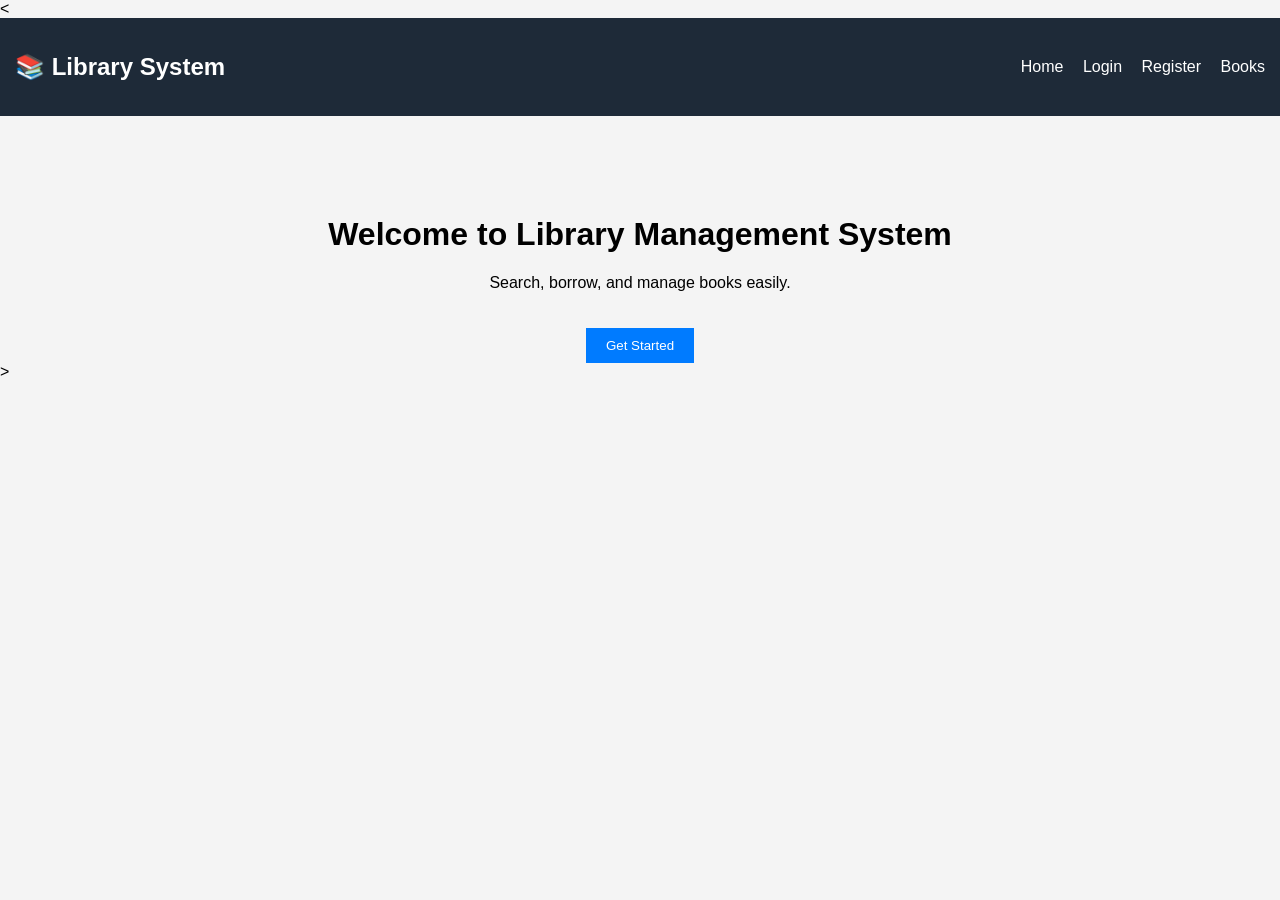
<file: templates/index.html>
<!DOCTYPE html>
<<html>
<head>
  <title>Library System</title>
  <link rel="stylesheet" href="../static/style.css">
</head>

<body>

  <div class="navbar">
    <h2>📚 Library System</h2>
    <div>
      <a href="index.html">Home</a>
      <a href="login.html">Login</a>
      <a href="register.html">Register</a>
      <a href="books.html">Books</a>
    </div>
  </div>

  <div class="hero">
    <h1>Welcome to Library Management System</h1>
    <p>Search, borrow, and manage books easily.</p>

    <button class="btn">Get Started</button>
  </div>

</body>
</html>>
</file>
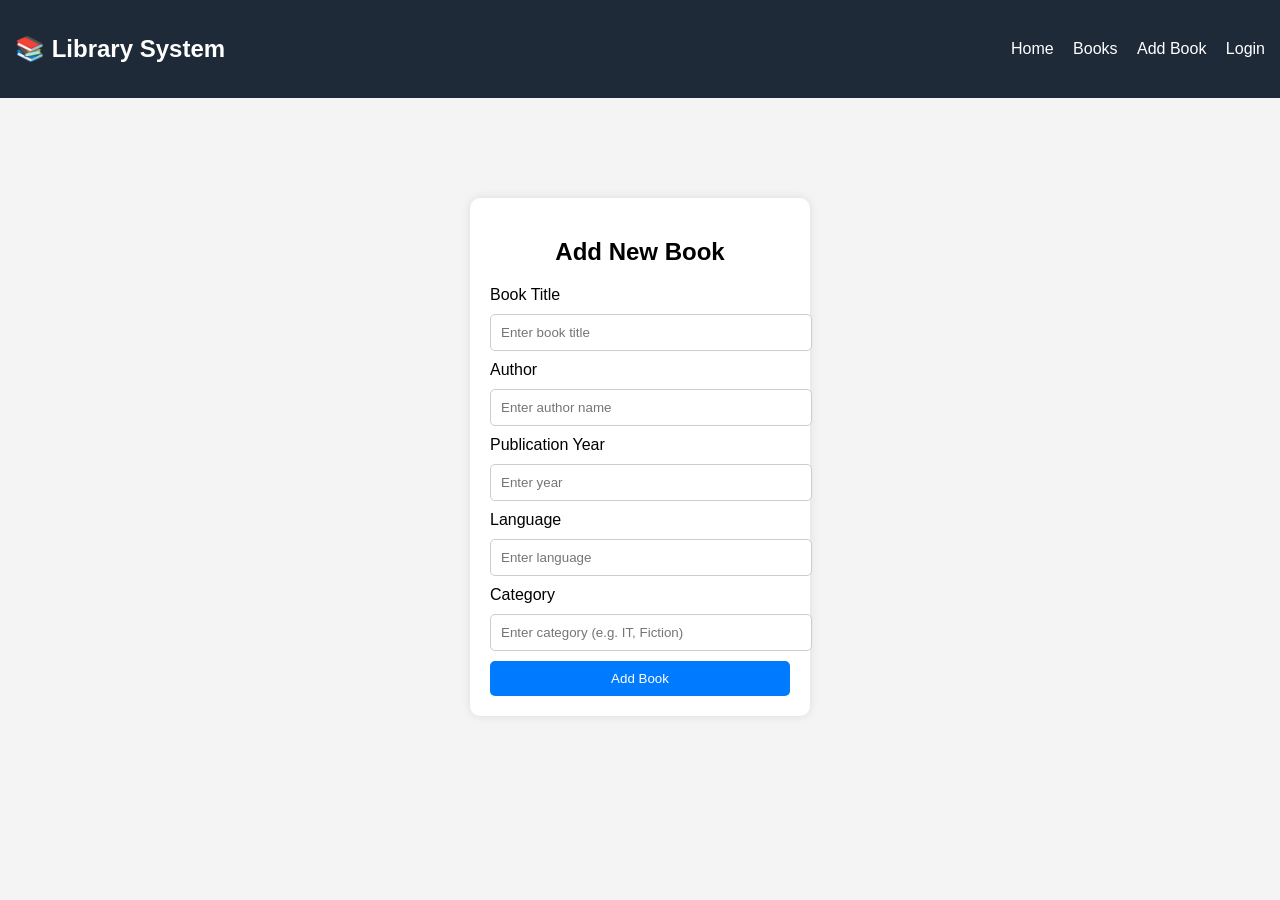
<file: templates/add_book.html>
<!DOCTYPE html>
<html>
<head>
  <title>Add Book - Library System</title>
  <link rel="stylesheet" href="../static/style.css">
</head>

<body>

  <div class="navbar">
    <h2>📚 Library System</h2>
    <div>
      <a href="index.html">Home</a>
      <a href="books.html">Books</a>
      <a href="add_book.html">Add Book</a>
      <a href="login.html">Login</a>
    </div>
  </div>

  <div class="form-container">

    <h2>Add New Book</h2>

    <form>

      <label>Book Title</label>
      <input type="text" placeholder="Enter book title">

      <label>Author</label>
      <input type="text" placeholder="Enter author name">

      <label>Publication Year</label>
      <input type="number" placeholder="Enter year">

      <label>Language</label>
      <input type="text" placeholder="Enter language">

      <label>Category</label>
      <input type="text" placeholder="Enter category (e.g. IT, Fiction)">

      <button type="submit">Add Book</button>

    </form>

  </div>

</body>
</html>
</file>
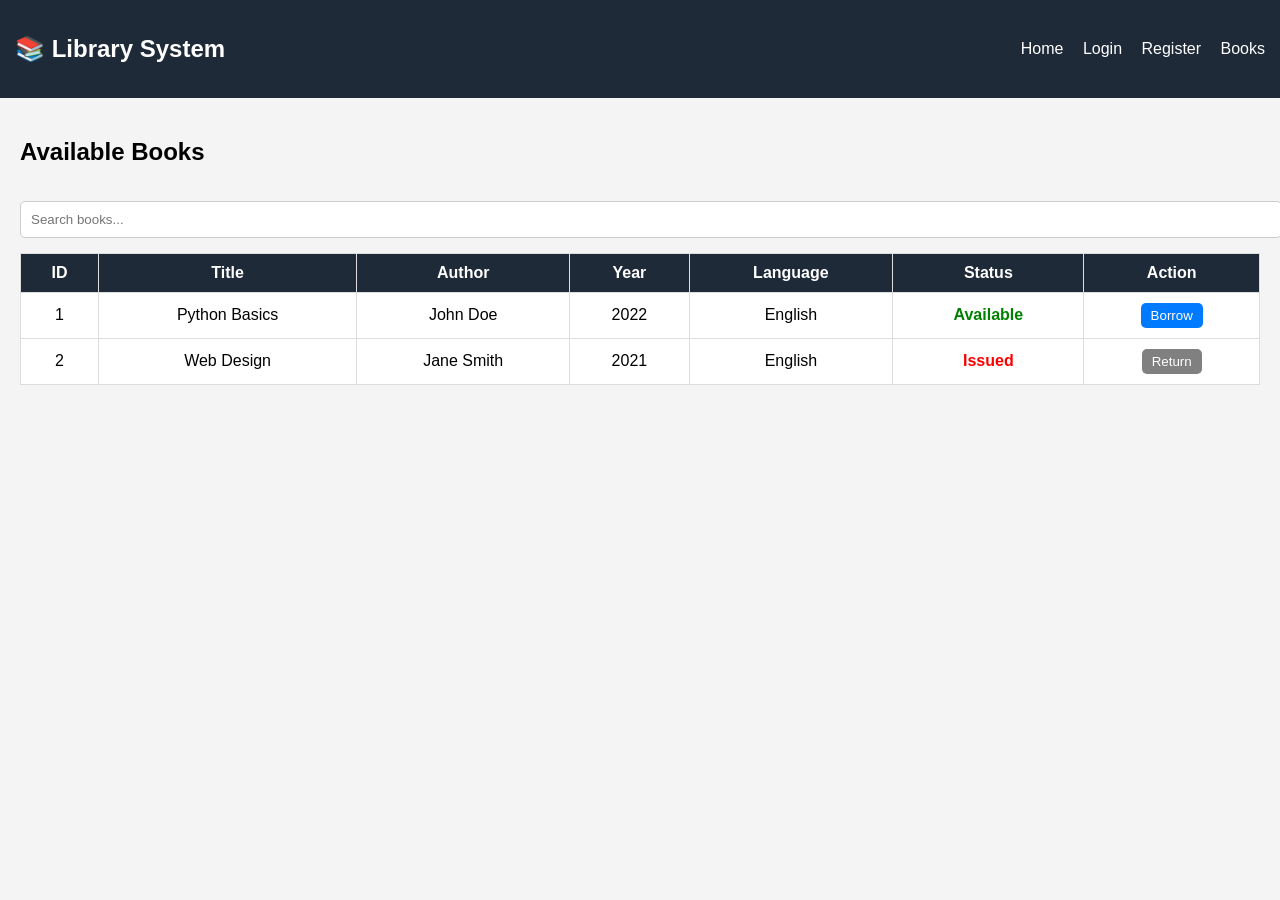
<file: templates/books.html>
<!DOCTYPE html>
<html>
<head>
  <title>Books - Library System</title>
  <link rel="stylesheet" href="../static/style.css">
</head>

<body>

  <div class="navbar">
    <h2>📚 Library System</h2>
    <div>
      <a href="index.html">Home</a>
      <a href="login.html">Login</a>
      <a href="register.html">Register</a>
      <a href="books.html">Books</a>
    </div>
  </div>

  <div class="container">

    <h2>Available Books</h2>

    <!-- Search bar -->
    <input type="text" placeholder="Search books..." class="search-box">

    <!-- Books Table -->
    <table class="books-table">

      <tr>
        <th>ID</th>
        <th>Title</th>
        <th>Author</th>
        <th>Year</th>
        <th>Language</th>
        <th>Status</th>
        <th>Action</th>
      </tr>

      <tr>
        <td>1</td>
        <td>Python Basics</td>
        <td>John Doe</td>
        <td>2022</td>
        <td>English</td>
        <td><span class="available">Available</span></td>
        <td><button class="btn-small">Borrow</button></td>
      </tr>

      <tr>
        <td>2</td>
        <td>Web Design</td>
        <td>Jane Smith</td>
        <td>2021</td>
        <td>English</td>
        <td><span class="unavailable">Issued</span></td>
        <td><button class="btn-small disabled">Return</button></td>
      </tr>

    </table>

  </div>

</body>
</html>
</file>
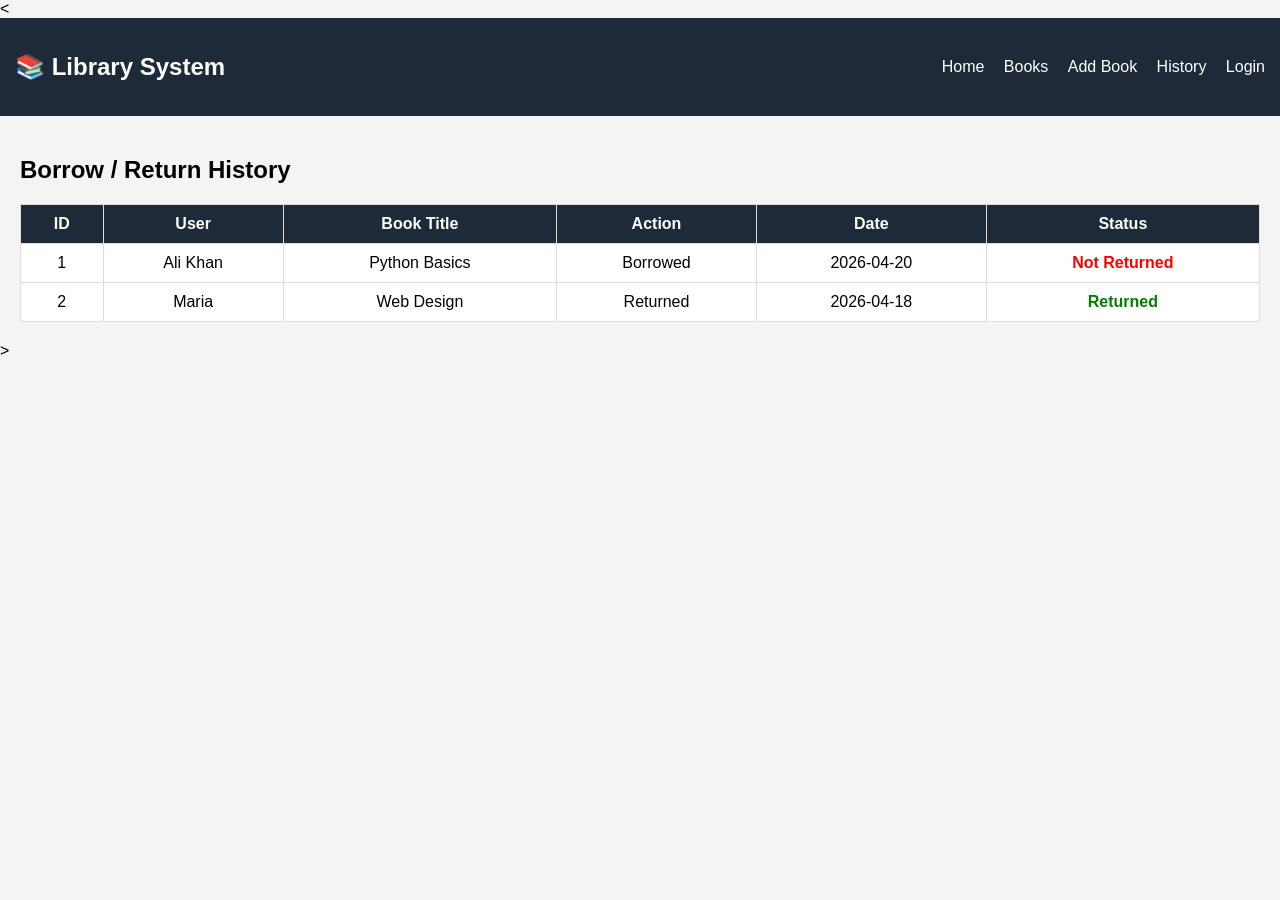
<file: templates/history.html>
<!DOCTYPE html>
<<html>
<head>
  <title>History - Library System</title>
  <link rel="stylesheet" href="../static/style.css">
</head>

<body>

  <div class="navbar">
    <h2>📚 Library System</h2>
    <div>
      <a href="index.html">Home</a>
      <a href="books.html">Books</a>
      <a href="add_book.html">Add Book</a>
      <a href="history.html">History</a>
      <a href="login.html">Login</a>
    </div>
  </div>

  <div class="container">

    <h2>Borrow / Return History</h2>

    <table class="books-table">

      <tr>
        <th>ID</th>
        <th>User</th>
        <th>Book Title</th>
        <th>Action</th>
        <th>Date</th>
        <th>Status</th>
      </tr>

      <tr>
        <td>1</td>
        <td>Ali Khan</td>
        <td>Python Basics</td>
        <td>Borrowed</td>
        <td>2026-04-20</td>
        <td><span class="unavailable">Not Returned</span></td>
      </tr>

      <tr>
        <td>2</td>
        <td>Maria</td>
        <td>Web Design</td>
        <td>Returned</td>
        <td>2026-04-18</td>
        <td><span class="available">Returned</span></td>
      </tr>

    </table>

  </div>

</body>
</html>>
</file>
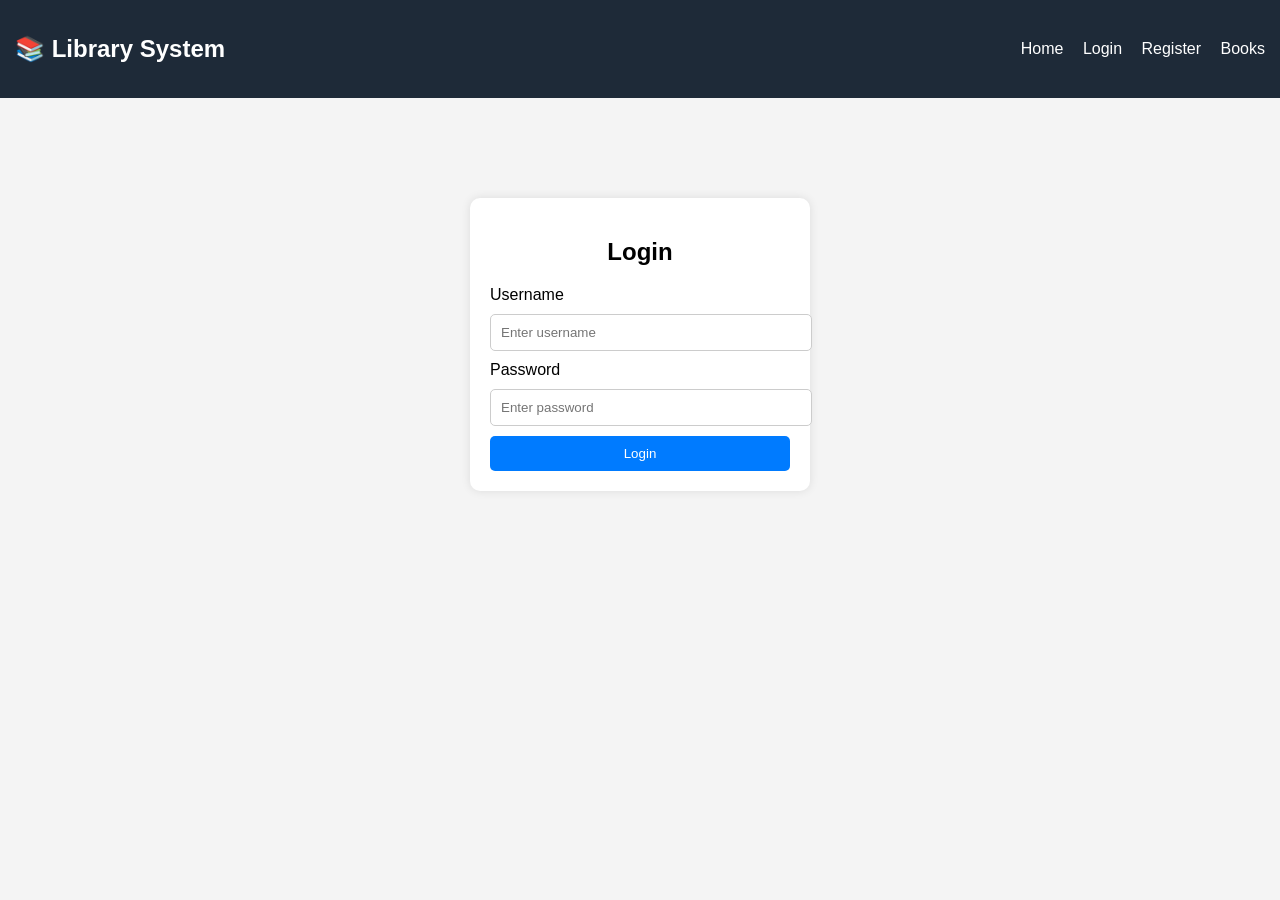
<file: templates/login.html>
<!DOCTYPE html>
<html>
<head>
  <title>Login - Library System</title>
  <link rel="stylesheet" href="../static/style.css">
</head>

<body>

  <div class="navbar">
    <h2>📚 Library System</h2>
    <div>
      <a href="index.html">Home</a>
      <a href="login.html">Login</a>
      <a href="register.html">Register</a>
      <a href="books.html">Books</a>
    </div>
  </div>

  <div class="form-container">

    <h2>Login</h2>

    <form>
      <label>Username</label>
      <input type="text" placeholder="Enter username">

      <label>Password</label>
      <input type="password" placeholder="Enter password">

      <button type="submit">Login</button>
    </form>

  </div>

</body>
</html>
</file>
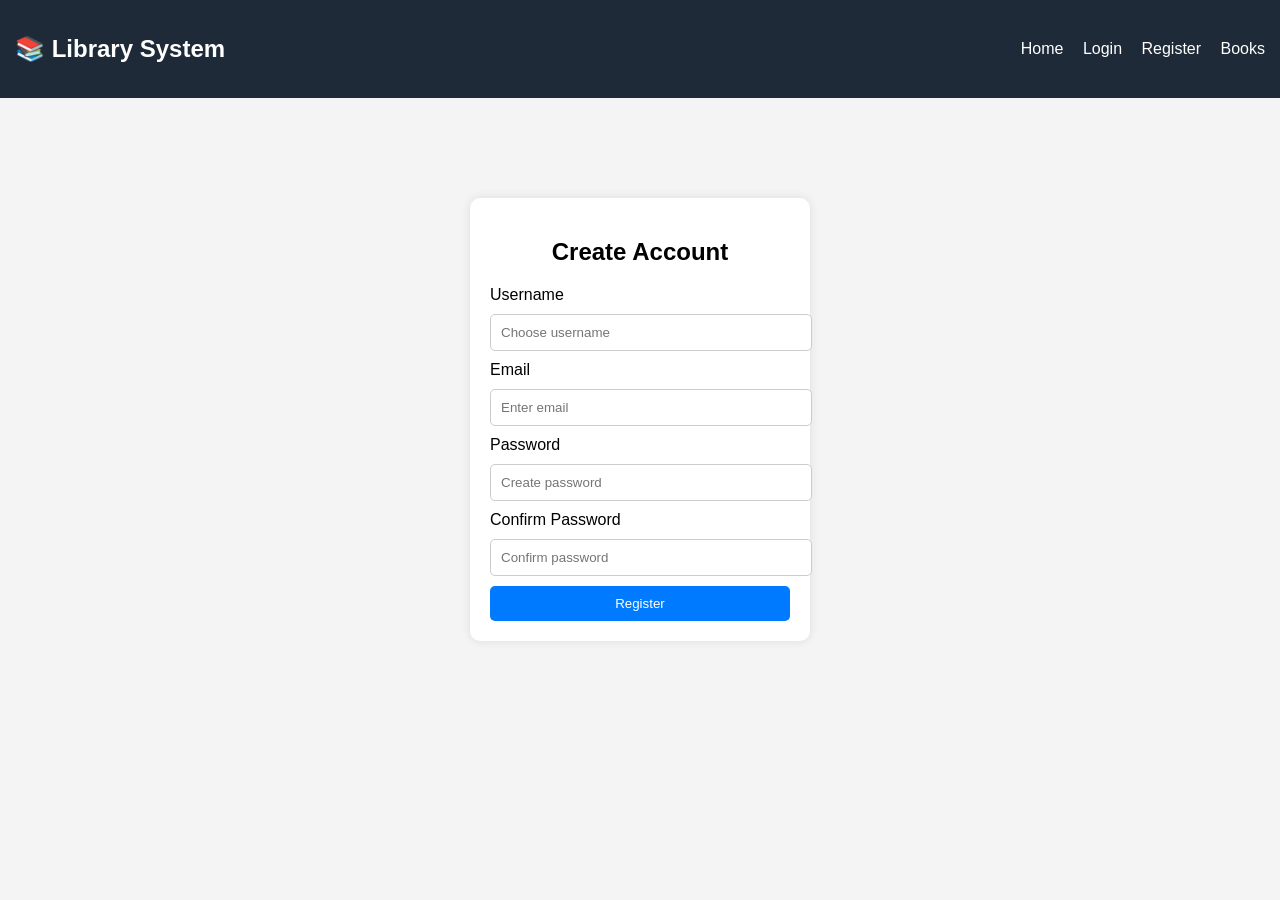
<file: templates/register.html>
<!DOCTYPE html>
<html>
<head>
  <title>Register - Library System</title>
  <link rel="stylesheet" href="../static/style.css">
</head>

<body>

  <div class="navbar">
    <h2>📚 Library System</h2>
    <div>
      <a href="index.html">Home</a>
      <a href="login.html">Login</a>
      <a href="register.html">Register</a>
      <a href="books.html">Books</a>
    </div>
  </div>

  <div class="form-container">

    <h2>Create Account</h2>

    <form>
      <label>Username</label>
      <input type="text" placeholder="Choose username">

      <label>Email</label>
      <input type="email" placeholder="Enter email">

      <label>Password</label>
      <input type="password" placeholder="Create password">

      <label>Confirm Password</label>
      <input type="password" placeholder="Confirm password">

      <button type="submit">Register</button>
    </form>

  </div>

</body>
</html>
</file>
<file: static/style.css>
body {
  font-family: Arial;
  margin: 0;
  background: #f4f4f4;
}

.navbar {
  background: #1e2a38;
  color: white;
  padding: 15px;
  display: flex;
  justify-content: space-between;
  align-items: center;
}

.navbar a {
  color: white;
  margin-left: 15px;
  text-decoration: none;
}

.hero {
  text-align: center;
  margin-top: 100px;
}

.btn {
  background: #007bff;
  color: white;
  padding: 10px 20px;
  border: none;
  margin-top: 20px;
  cursor: pointer;
}

.form-container {
  width: 300px;
  margin: 100px auto;
  background: white;
  padding: 20px;
  border-radius: 10px;
  box-shadow: 0px 0px 10px rgba(0,0,0,0.1);
}

.form-container h2 {
  text-align: center;
}


.form-container input {
  width: 100%;
  padding: 10px;
  margin: 10px 0;
  border: 1px solid #ccc;
  border-radius: 5px;
}

.form-container button {
  width: 100%;
  padding: 10px;
  background: #007bff;
  color: white;
  border: none;
  border-radius: 5px;
  cursor: pointer;
}

.form-container button:hover {
  background: #0056b3;
}


.container {
  padding: 20px;
}

.search-box {
  width: 100%;
  padding: 10px;
  margin: 15px 0;
  border: 1px solid #ccc;
  border-radius: 5px;
}

.books-table {
  width: 100%;
  border-collapse: collapse;
  background: white;
}

.books-table th, .books-table td {
  border: 1px solid #ddd;
  padding: 10px;
  text-align: center;
}

.books-table th {
  background: #1e2a38;
  color: white;
}

.available {
  color: green;
  font-weight: bold;
}

.unavailable {
  color: red;
  font-weight: bold;
}

.btn-small {
  padding: 5px 10px;
  background: #007bff;
  color: white;
  border: none;
  cursor: pointer;
  border-radius: 5px;
}

.btn-small:hover {
  background: #0056b3;
}

.disabled {
  background: gray;
  cursor: not-allowed;
}
</file>
